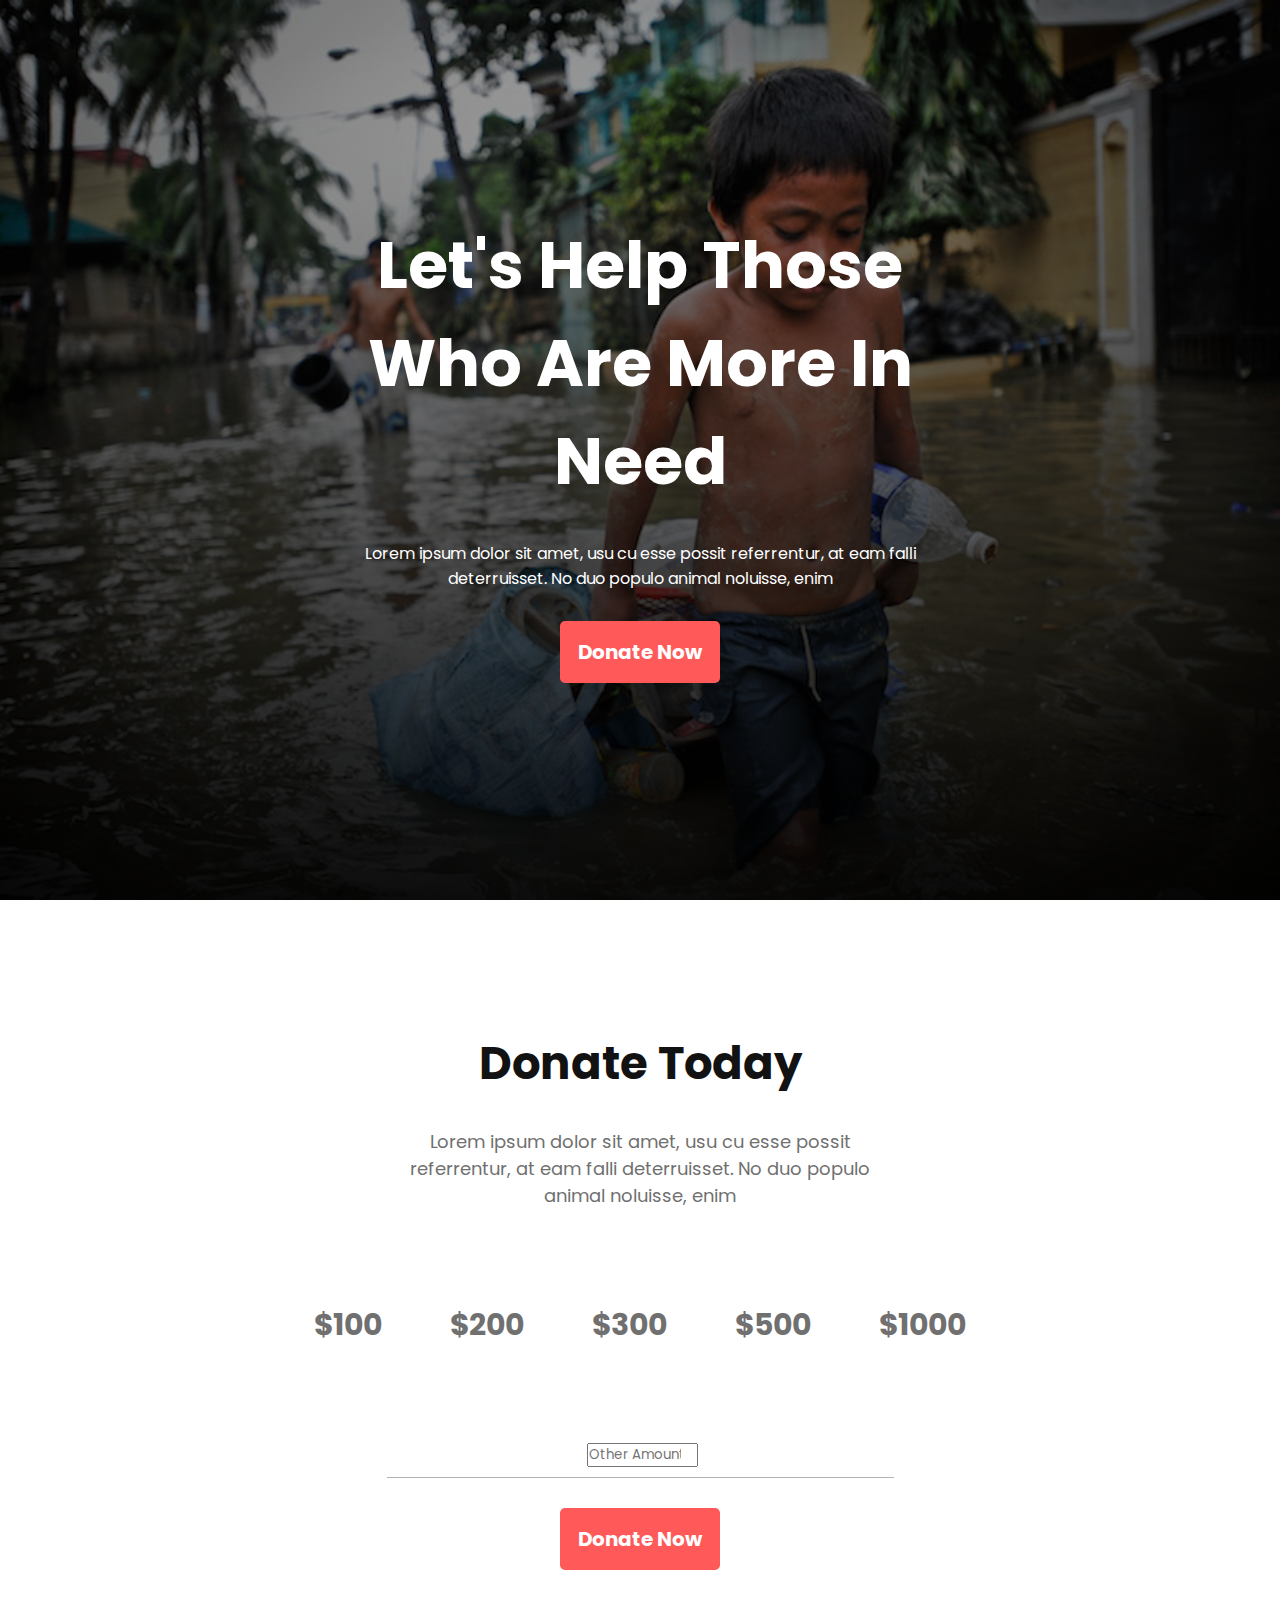
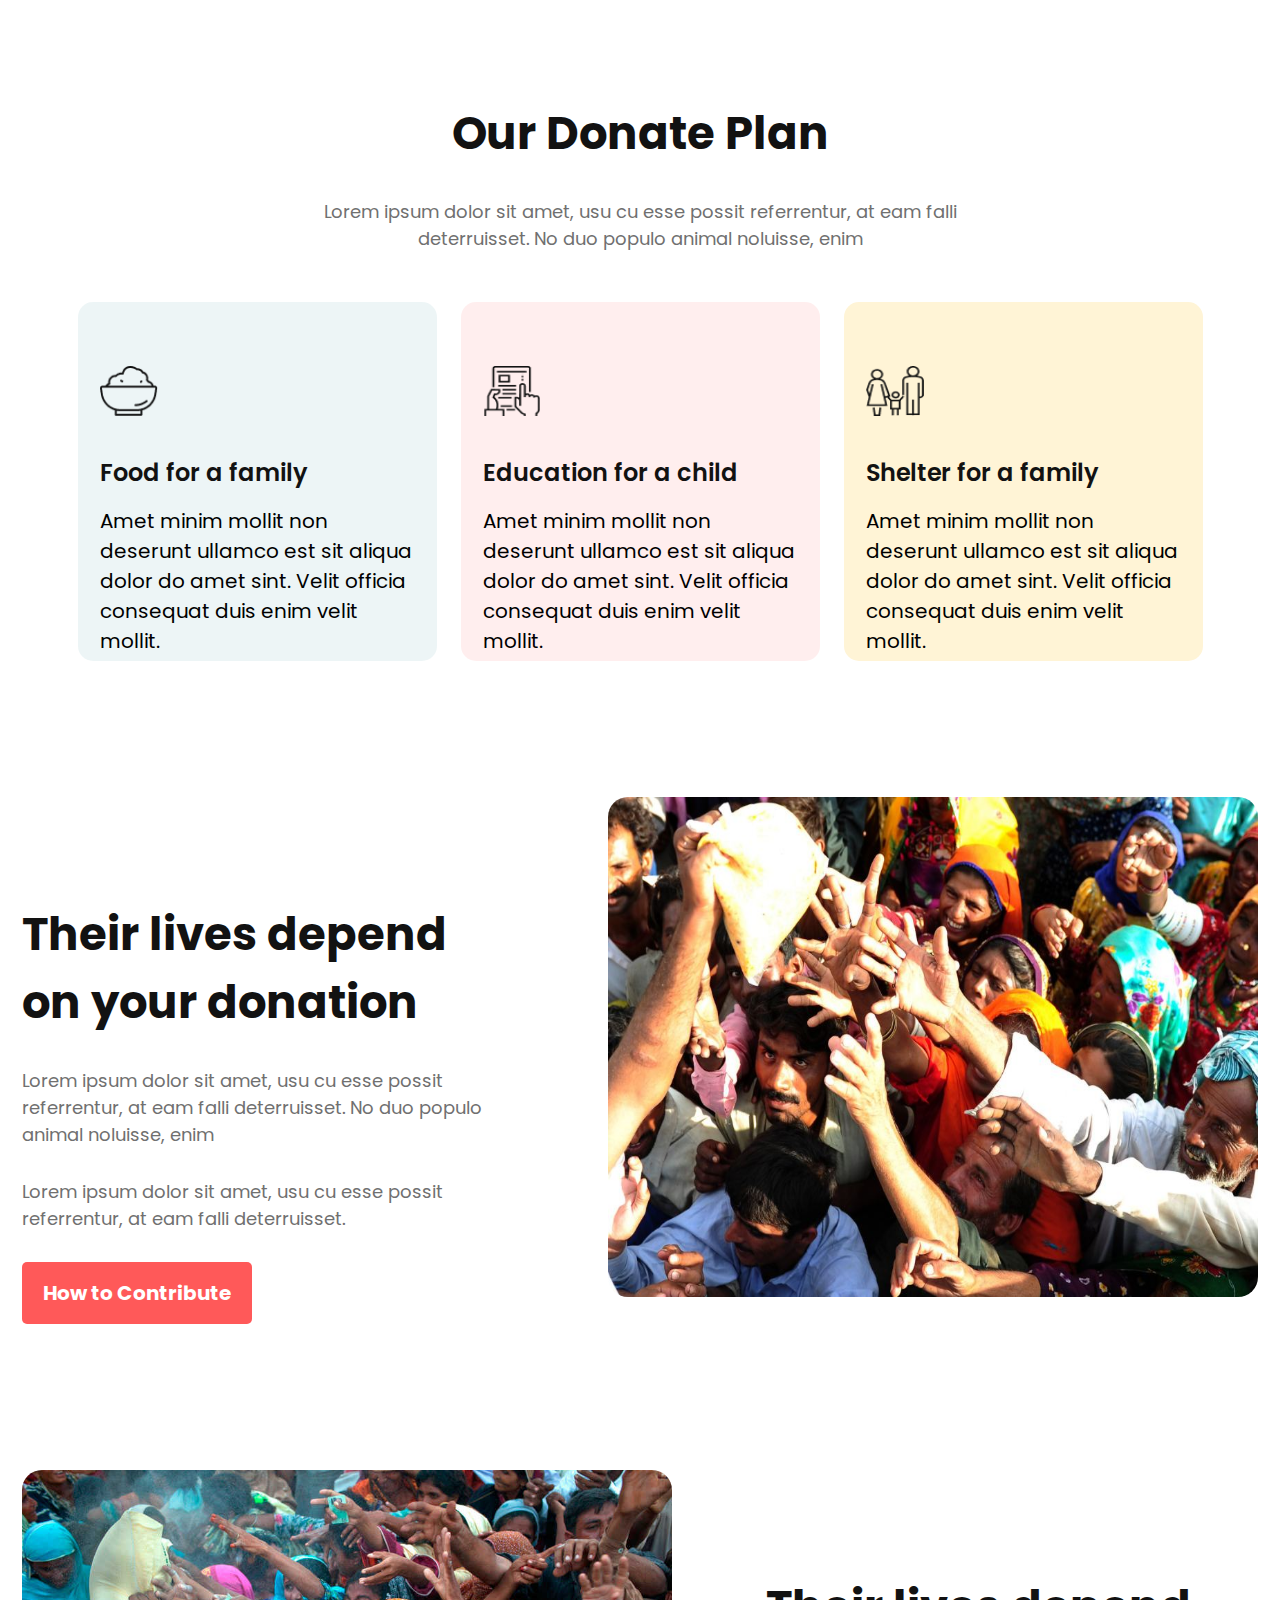
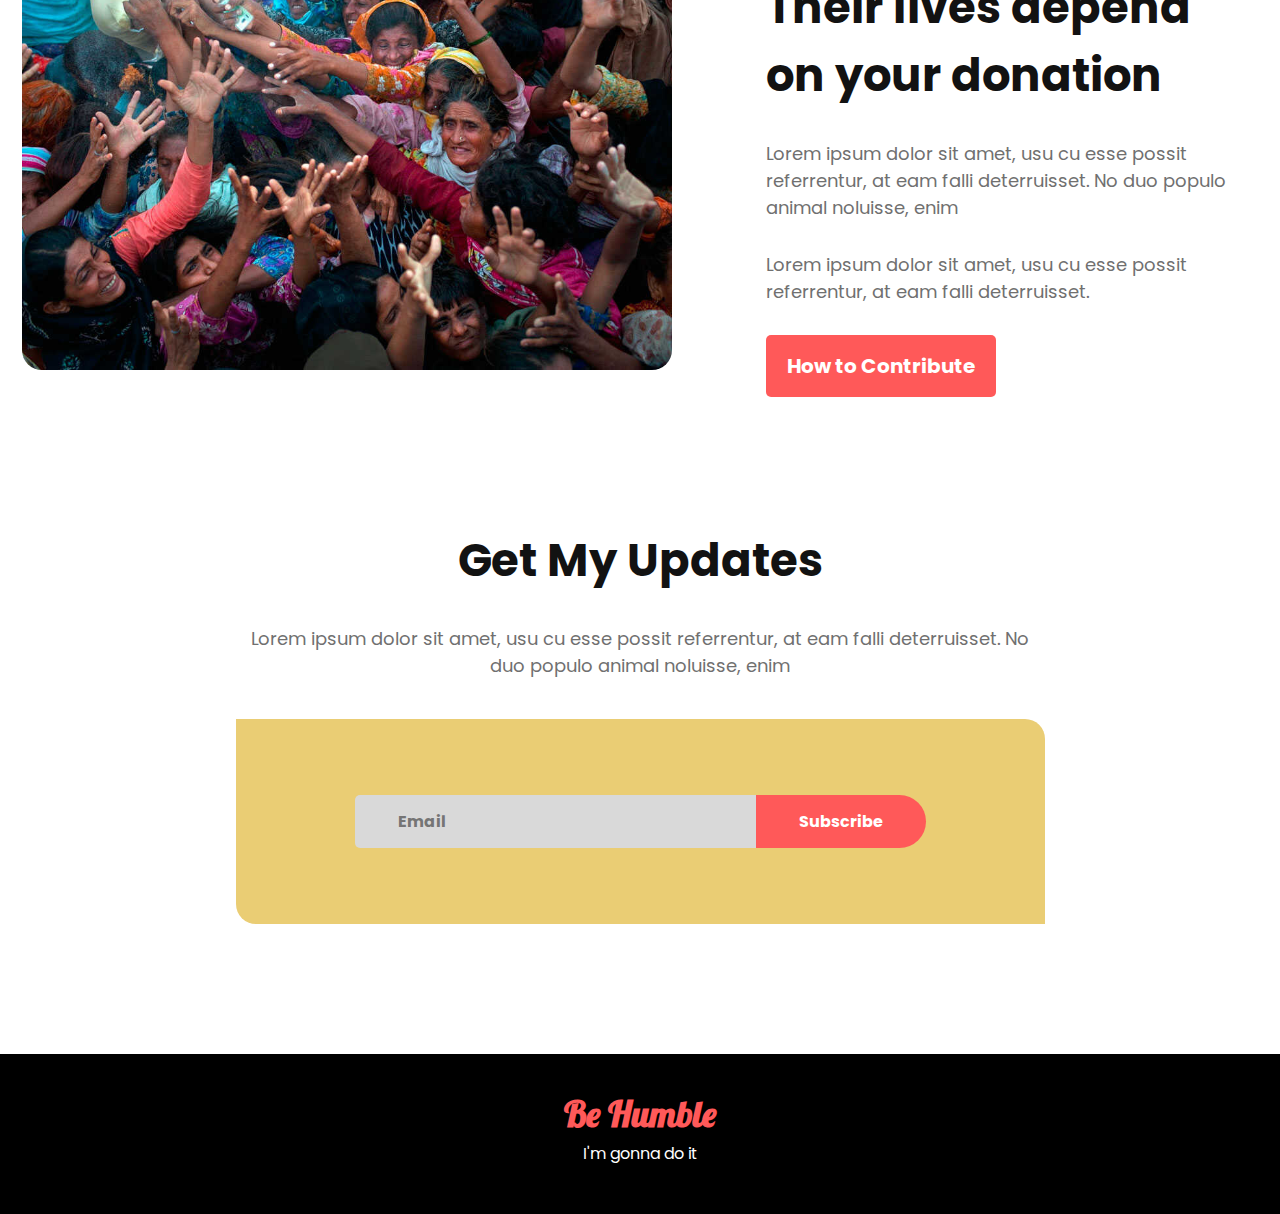
<file: index.html>
<!DOCTYPE html>
<html lang="en">

<head>
    <meta charset="UTF-8">
    <meta name="viewport" content="width=device-width, initial-scale=1.0">
    <title>Donate Today</title>
    <link rel="stylesheet" href="style.css">
    <link rel="preconnect" href="https://fonts.googleapis.com">
    <link rel="preconnect" href="https://fonts.gstatic.com" crossorigin>
    <link
        href="https://fonts.googleapis.com/css2?family=Lobster&family=Open+Sans&family=Poppins:wght@400;700&display=swap"
        rel="stylesheet">
    <style></style>
</head>

<body>
    <header>
        <div class="top-banner-info">
            <h1 class="banner-title">Let's Help Those Who Are More In Need</h1>

            <p class="banner-descip">Lorem ipsum dolor sit amet, usu cu esse possit referrentur, at eam falli
            <div>deterruisset. No duo populo animal noluisse, enim</div>
            </p>

            <button class="primary-btn">Donate Now</button>
        </div>
    </header>

    <section class="donate-section">
        <h2 class="section-title">Donate Today</h2>
        <p class="primary-text">Lorem ipsum dolor sit amet, usu cu esse possit referrentur, at eam falli deterruisset.
            No duo populo animal noluisse, enim</p>
        <div class="amounts">
            <h3 class="amount">$100</h3>
            <h3 class="amount">$200</h3>
            <h3 class="amount">$300</h3>
            <h3 class="amount">$500</h3>
            <h3 class="amount">$1000</h3>
        </div>
        <div class="input">
            <input type="number" placeholder="Other Amount (USD)">
        </div>
        <!-- <p class="primary-text other-amount ">Other Amount</p> -->

        <button class="primary-btn">Donate Now</button>
    </section>
    <section class="plan-section">
        <h2 class="section-title">Our Donate Plan</h2>
        <p class="primary-text">Lorem ipsum dolor sit amet, usu cu esse possit referrentur, at eam falli deterruisset.
            No duo populo animal noluisse, enim</p>
        <div class="donate-items">
            <div class="item image-1">
                <img src="icons/food.png" alt="">
                <h3>Food for a family</h3>
                <p>Amet minim mollit non deserunt ullamco est sit aliqua dolor do amet sint. Velit officia consequat
                    duis enim velit mollit.</p>
            </div>
            <div class="item image-2">
                <img src="icons/Frame-1.png" alt="">
                <h3>Education for a child</h3>
                <p>Amet minim mollit non deserunt ullamco est sit aliqua dolor do amet sint. Velit officia consequat
                    duis enim velit mollit.</p>
            </div>
            <div class="item image-3">
                <img src="icons/shelter.png" alt="">
                <h3>Shelter for a family</h3>
                <p>Amet minim mollit non deserunt ullamco est sit aliqua dolor do amet sint. Velit officia consequat
                    duis enim velit mollit.</p>
            </div>
        </div>
    </section>
    <section class="motivate-section-1">
        <div class="motivate-info">
            <h2 class="section-title">Their lives depend on your donation</h2>
            <p class="primary-text">Lorem ipsum dolor sit amet, usu cu esse possit referrentur, at eam falli
                deterruisset. No duo populo animal noluisse, enim</p>
            <p class="primary-text">Lorem ipsum dolor sit amet, usu cu esse possit referrentur, at eam falli
                deterruisset.</p>
            <button class="primary-btn">How to Contribute</button>
        </div>

        <img src="images/donation0.jpg" alt="">


    </section>
    <section class="motivate-section-1">
        <img src="images/donation6.jpg" alt="">
        <div class="motivate-info align">
            <h2 class="section-title">Their lives depend on your donation</h2>
            <p class="primary-text">Lorem ipsum dolor sit amet, usu cu esse possit referrentur, at eam falli
                deterruisset. No duo populo animal noluisse, enim</p>
            <p class="primary-text">Lorem ipsum dolor sit amet, usu cu esse possit referrentur, at eam falli
                deterruisset.</p>
            <button class="primary-btn">How to Contribute</button>
        </div>
    </section>

    <section class="update-section">
        <h2 class="section-title">Get My Updates</h2>
        <p class="primary-text">Lorem ipsum dolor sit amet, usu cu esse possit referrentur, at eam falli deterruisset.
            No duo populo animal noluisse, enim</p>
        <div class="email">
            <div>
                <input class="email-1" type="email" placeholder="Email" name="" id="">
            </div>
            <button>Subscribe</button>
        </div>


    </section>
    <footer>
        <h2>Be Humble</h2>
        <p>I'm gonna do it</p>
    </footer>
</body>

</html>
</file>
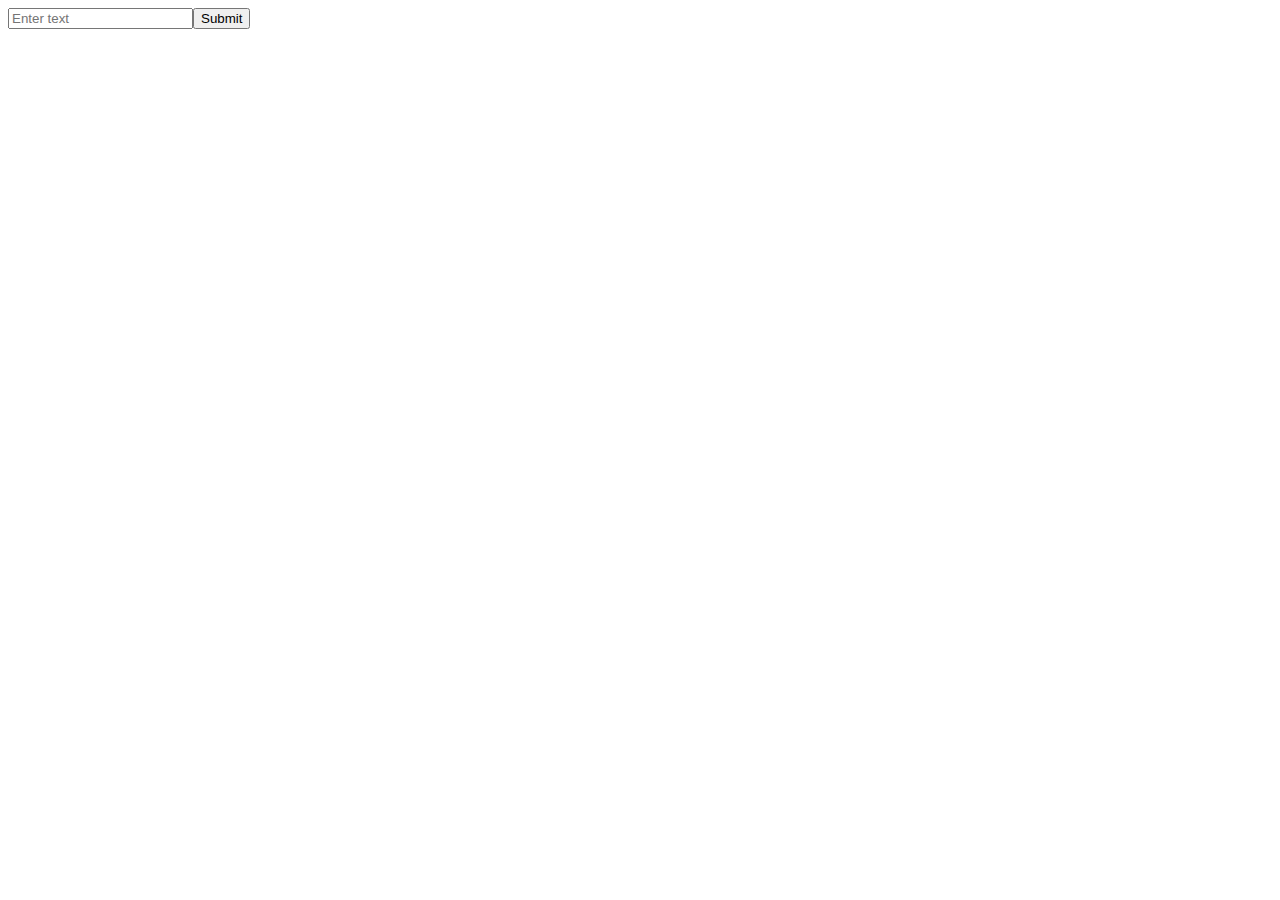
<file: test.html>
<!DOCTYPE html>
<html lang="en">
<head>
  <meta charset="UTF-8">
  <meta name="viewport" content="width=device-width, initial-scale=1.0">
  <style>
    .form-container {
      display: flex;
      gap: 0; /* No gap between items */
    }

    .form-container input,
    .form-container button {
      margin: 0; /* No margin for input and button */
    }
  </style>
</head>
<body>
  <div class="form-container">
    <input type="text" placeholder="Enter text">
    <button type="submit">Submit</button>
  </div>
</body>
</html>
</file>
<file: style.css>
* {
    font-family: 'Poppins', sans-serif;
    margin: 0;
    padding: 0;

}

/*------------------------ Header and Banner Section Styles------------------------  */

header {
    background-image: linear-gradient(rgba(0, 0, 0, 0.3), rgba(0, 0, 0, 0.9)), url(images/donation9.jpg);
    background-repeat: no-repeat;
    background-size: cover;
    background-position: center;
    height: 100vh;

}

.primary-btn {
    width: 160px;
    padding: 16px 12px;
    border-radius: 5px;
    background: #FF5959;
    font-size: 20px;
    font-weight: 700;
    border: 0;
    color: #fff;
    margin-top: 30px;
}

.primary-text {
    margin-top: 30px;
    color: #707070;
    font-size: 18px;
}

.top-banner-info {
    position: absolute;
    top: 50%;
    left: 50%;
    transform: translate(-50%, -50%);
    text-align: center;
    color: #fff;
}

.banner-title {
    font-size: 65px;
}

.banner-descip {
    margin-top: 30px;
}



/* ------------------- Donate Amount Section Styles------------------ */
.donate-section {
    text-align: center;
    margin: 0 auto;
    width: 507px;
}

.section-title {
    margin-top: 130px;
    color: #121212;
    font-size: 45px;
    font-weight: 700;
}

.amounts {
    display: flex;
    justify-content: center;
    gap: 22px;
    margin: 50px 0 50px 0;
}

.amount {
    color: #707070;
    font-size: 30px;
    font-weight: 700;
    padding: 43px 23px 43px 23px;
    /* border-radius: 5px; */
}

.amount:hover {
    border: 1px solid #FF5959;
    border-radius: 5px;
    color: #FF5959;
    background: #FEE;

}

.input {
    color: #B3B3B3;
    border-bottom: 1px solid #B3B3B3;
    border: 0;
    outline: 0;
    border-bottom: 1px solid #B3B3B3;
    padding: 0 200px 10px 200px;
    text-align: center;
    /* border: 1px solid red; */

}

.email {
    display: flex;
    justify-content: center;
    align-items: center;

    width: 100%;
    margin-top: 40px;

}

input {
    width: 100%;
    flex: 1;
}


/* ------------------------ Donate Plan sections------------------------ */
.plan-section {
    text-align: center;
    font-family: 'Poppins', sans-serif;
    width: 691px;
    margin: 0 auto;
}

.donate-items {
    display: flex;
    justify-content: center;
    gap: 24px;
    text-align: left;

}

.item {
    margin: 50px 0 110px 0;
    flex-shrink: 0;
    border-radius: 15px;
    padding: 64px 22px 54px 22px;
}

.image-1 {
    background: rgba(79, 157, 166, 0.10);
}

.image-2 {
    background: rgba(255, 89, 89, 0.10);
}

.image-3 {
    background: #FFF4D6;
}

.item img {
    width: 58.132px;
    height: 49.772px;
    flex-shrink: 0;
}

.item h3 {
    color: #121212;
    font-family: Poppins;
    font-size: 24px;
    font-style: 'Poppins', sans-serif;
    font-weight: 600;
    line-height: normal;
    padding-top: 32px;
}

.item p {
    width: 315px;
    height: 101px;
    flex-shrink: 0;
    font-size: 20px;
    padding-top: 16px;
}


/* --------------------------------------- Motivate section--------------------------------------- */
.motivate-section-1 {
    display: flex;
    justify-content: center;
    align-items: center;
    gap: 94px;
    margin-bottom: 120px;

}

.motivate-info {
    width: 492px;


}

.motivate-section-1 img {
    width: 650px;
    height: 500px;
    border-radius: 20px;
}

.motivate-info button {
    width: 230px;
    padding: 16px 12px;

}



/* ---------------------------------- Update Section------------------- */
.update-section {
    text-align: center;
    width: 809px;
    margin: 0 auto;
}

.email {
    padding: 76px 0;
    background-color: #eacd74;
    border-radius: 0 20px;
    margin-bottom: 130px;
}


.email button {
    background-color: #FF5959;
    padding: 14px 43px;
    font-weight: 700;
    font-size: 16px;
    border-radius: 0 30px 30px 0px;
    color: #fff;
    border: 0;
}


.email-1 {
    background-color: #D9D9D9;
    padding: 14px 43px;
    font-weight: 700;
    font-size: 16px;
    border-radius: 5px 0 0 5px;
    color: #6a6a6a;
    border: 0;
    outline: 0;
}


/* ---------------------------------- Footer section styles---------------------------------- */
footer{
    padding: 40px 0;
    line-height: 40px;
    text-align: center;
    background: #000;
    color: #fff;
}
footer h2{
    color: #FF5959;
    font-family: Lobster;
    font-size: 36px;
    font-style: normal;
    font-weight: 700;
}
</file>
